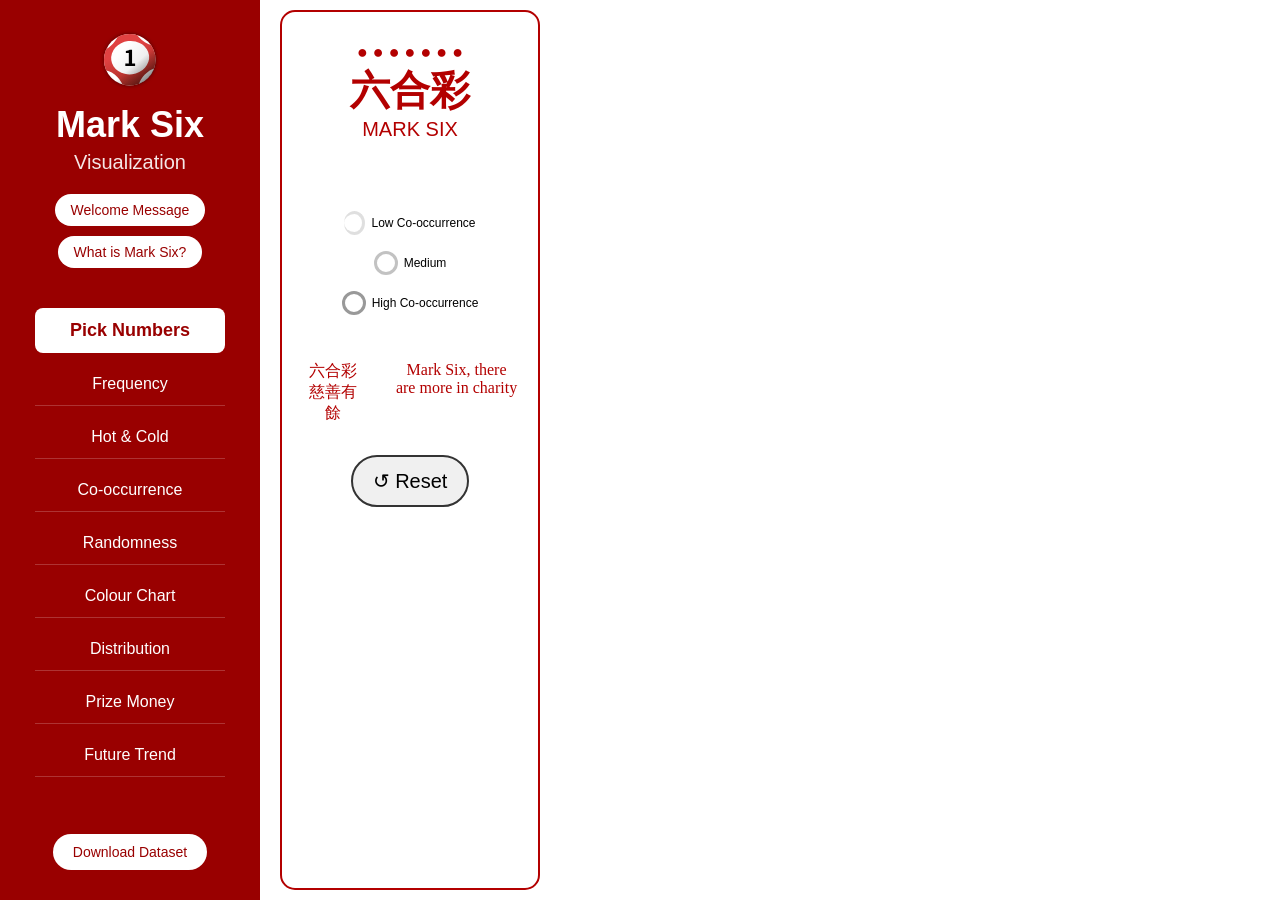
<file: index.html>
<!DOCTYPE html>
<html>
<head>
    <meta charset="UTF-8">
    <title>Mark Six Visualization</title>
    <link rel="stylesheet" href="style.css">
</head>
<body>
    <div class="wrapper">
        <!-- Left navigation bar -->
        <div class="sidebar-left">
            <div class="sidebar-header">
                <img src="images/ball-1.svg" alt="logo" class="logo-icon">
                <h1>Mark Six</h1>
                <p>Visualization</p>
                <button id="welcomeBtn" class="welcome-button">Welcome Message</button>
                <button id="infoBtn" class="info-button">What is Mark Six?</button>
            </div>

            <div class="nav-menu">
                <button class="nav-btn active">Pick Numbers</button>
                <button class="nav-btn">Frequency</button>
                <button class="nav-btn">Hot & Cold</button>
                <button class="nav-btn">Co-occurrence</button>
                <button class="nav-btn">Randomness</button>
                <button class="nav-btn">Colour Chart</button>
                <button class="nav-btn">Distribution</button>
                <button class="nav-btn">Prize Money</button>
                <button class="nav-btn">Future Trend</button>
            </div>

            <button id="downloadBtn" class="download-btn">Download Dataset</button>
        </div>

        <!-- Middle Main Content Area-->
        <div class="main-middle">

            <!-- Page 1 : Pick Numbers -->
            <div class="page active-page" id="page-pick">
                <div class="text-container-top">
                    <p style="color: #b30000; font-size: 18px;">&#9679; &#9679; &#9679; &#9679; &#9679; &#9679; &#9679</p>
                    <p style="color: #b30000; font-size: 40px; font-weight: bold">六合彩</p>
                    <p style="color: #b30000; font-size: 20px;">MARK SIX</p>
                </div>
                
                <div class="grid-container" id="number-grid"></div>

                <div class="legend-container">
                    <div class="legend-item">
                        <span style="width:18px;height:18px;border-radius:50%;border:3px solid #999;border-left:transparent;opacity:0.3;"></span>
                        <span>Low Co-occurrence</span>
                    </div>
                    <div class="legend-item">
                        <span style="width:18px;height:18px;border-radius:50%;border:3px solid #999;opacity:0.6;"></span>
                        <span>Medium</span>
                    </div>
                    <div class="legend-item">
                        <span style="width:18px;height:18px;border-radius:50%;border:3px solid #999;opacity:1;"></span>
                        <span>High Co-occurrence</span>
                    </div>
                </div>

                <div class="text-container-bottom">
                    <p style="color: #b30000; font-size: 16px;">六合彩慈善有餘</p>
                    <p style="color: #b30000; font-size: 16px; font-family: 'segoe script'; margin-left: 2em">Mark Six, there are more in charity</p>
                </div>

                <button id="resetBtn" class="reset-button">
                    <span class="reset-icon">↺ Reset</span>
                </button>
            </div>

            <!-- Page 2 : Frequency -->
            <div class="page" id="page-frequency">
                <div class="title-bar">
                    <p style="color: #b30000; font-size: 18px;">&#9679; &#9679; &#9679; &#9679; &#9679; &#9679; &#9679</p>
                    <p style="color: #b30000; font-size: 40px; font-weight: bold">六合彩</p>
                    <p style="color: #b30000; font-size: 20px;">MARK SIX</p>
                </div>

                <div id="freq-ball-wrap"></div>

                <div id="freqStatusLabel" class="freq-status-label status-include">
                    Current status: Includes Extra Number
                </div>
                <div class="text-container-bottom">
                  <p style="color: #b30000; font-size: 16px;">六合彩慈善有餘</p>
                  <p style="color: #b30000; font-size: 16px; font-family: 'segoe script'; margin-left: 2em">Mark Six, there are more in charity</p>
                </div>
            </div>

            <!-- Page 3 : Hot & Cold -->
            <div class="page" id="page-hotcold">
                <h1 style="color:#990000;">Are there "hot" and "cold" numbers?</h1>

                <label style="font-size: 16px; font-weight: bold; margin: 0 10px;">
                    <input type="checkbox" id="includeExtraPage3"> Include Extra Number
                </label>
                
                <div class="hc-container">
                    <!-- Left：Top 10 Hottest -->
                    <div class="hc-col hot-col">
                      <h3><span class="arrow-up">↗</span> Top 10 Hottest Numbers</h3>
                      <div id="hot-list"></div>
                    </div>
                
                    <!-- Right：Top 10 Coldest -->
                    <div class="hc-col cold-col">
                      <h3><span class="arrow-down">↘</span> Top 10 Coldest Numbers</h3>
                      <div id="cold-list"></div>
                    </div>
                </div>
            </div>
        
            <!-- Page 4 : Co-occurrence -->
            <div class="page" id="page-cooccur">
                <h1 style="color:#990000;">How often do certain pairs occur together?</h1>

                <div class="controls-container">
                    <label for="thresholdSlider">Threshold (Minimum frequency to be shown): <span><output id="range-value">0</output></span></label>
                    <div style="display:flex; align-items:center; gap:10px;">
                      <span><output id="min-range">0</output> (Min)</span>
                      <input type="range" id="thresholdSlider" min="25" max="67" value="46"/>
                      <span><output id="max-range">0</output> (Max)</span>
                    </div>

                    <div class="desc-text">
                        Co-occurrence frequency: Higher = wider line | Lower = thinner line
                    </div>
                </div>
                
                <div id="cooccur-svg-container"></div>
            </div>
        
            <!-- Page 5 : Randomness -->
            <div class="page" id="page-random" style="max-width:100%; width:1600px; margin:0 auto;">
                <h1 style="color:#990000;">Does the distribution of numbers approximate uniform randomness?</h1>

                <div style="display:flex; gap:20px; margin-top:20px;">
                    <!-- Left：Individual Number Frequency Histogram -->
                    <div style="flex:1;">
                        <h3>Individual Number Frequency</h3>
                        <div id="chart-individual" style="width:700px; height:500px;"></div>
                    </div>
            
                    <!-- Right：Sum of Numbers Histogram -->
                    <div style="flex:1;">
                        <h3>Sum of 6 Numbers per Draw</h3>
                        <div id="chart-sum" style="width:700px; height:500px;"></div>
                    </div>
                </div>
            
                <!-- Statistical cards -->
                <div style="margin-top:30px; display:flex; gap:15px; flex-wrap:wrap;">
                    <!-- Left side: Individual statistics -->
                    <div style="flex:1; display:flex; gap:15px; flex-wrap:wrap; justify-content:center;">
                        <div class="stat-card-left"><b>Average Count:</b> <span id="avg-count">-</span></div>
                        <div class="stat-card-left"><b>Min Count:</b> <span id="min-count">-</span></div>
                        <div class="stat-card-left"><b>Max Count:</b> <span id="max-count">-</span></div>
                        <div class="stat-card-left"><b>Variance:</b> <span id="variance">-</span></div>
                        <div class="stat-card-left"><b>Uniform Check:</b> <span id="random-result">-</span></div>
                    </div>

                    <!-- Right side: Sum of number statistics -->
                    <div style="flex:1; display:flex; gap:15px; flex-wrap:wrap; justify-content:center;">
                        <div class="stat-card-right"><b>Mean Sum:</b> <span id="sum-mean">-</span></div>
                        <div class="stat-card-right"><b>Min Sum:</b> <span id="sum-min">-</span></div>
                        <div class="stat-card-right"><b>Max Sum:</b> <span id="sum-max">-</span></div>
                        <div class="stat-card-right"><b>Std Dev:</b> <span id="sum-std">-</span></div>
                        <div class="stat-card-right"><b>Normal Check:</b> <span id="normal-result">-</span></div>
                    </div>
                </div>

                <div class="page5-data-note">
                    Note: All data visualisations on this page only analyse the six main winning numbers. 
                    The extra special number is not included.
                </div> 
            </div>
        
            <!-- Page 6 : Colour Chart -->
            <div class="page" id="page-colour">
                <h1 style="color:#990000;">Which colour of number balls appears most frequently?</h1>

                <!-- Top right corner switch -->
                <div class="colour-controls">
                    <label>
                        <input type="checkbox" id="includeExtra"> Include Extra Number
                    </label>
                </div>

                <!-- Left side: Long bar chart -->
                <div class="colour-chart-wrapper">
                    <div id="colour-summary-chart"></div>
                </div>
            </div>
        
            <!-- Page 7 : Distribution -->
            <div class="page" id="page-distribution">
                <h1 style="color:#990000;">Does the distribution of numbers exhibit significant differences based on the day of draw?</h1>

                <div id="weekday-heatmap" style="width:900px; height:500px; margin:0 auto;"></div>
            </div>
        
            <!-- Page 8 : Prize Money -->
            <div class="page" id="page-prize">
                <h1 style="color:#990000;">How do jackpot sizes and number frequencies correlate?</h1>

                <div id="chart-button-group">
                    <button id="toggleChartBtn" class="chart-btn">Switch to Line</button>
                    <label class="checkbox-label">
                        <input type="checkbox" id="filterZeroCheckbox"> Hide No-Winner Draws
                    </label>
                </div>

                <div id="prize-scatter-chart" style="width:1000px; height:550px; margin-top:30px; margin-right:30px;"></div>

                <div class="page5-data-note">
                    Note: All data visualisations on this page only analyse the six main winning numbers. The extra special number is not included.
                </div>
            </div>
        
            <!-- Page 9 : Future Trend -->
            <div class="page" id="page-trend">
                <h1 style="color:#990000;">What is the futurn trend?</h1>
                <div id="future-trend-chart"></div>
            </div>

        </div>

        <!-- Right Panel Area -->
        <div class="sidebar-right">

            <!-- Mode 1: Statistics panel used for Pick Numbers -->
            <div id="panel-stats" class="panel-content">
                <!-- Initial tooltip text -->
                <div class="empty-state-text" id="emptyState">
                    Pick any number from the left to see its winning probability and statistics
                </div>

                <!-- Statistics panel -->
                <div class="stats-container" id="statsContainer" style="display: none; width: 100%;">
                    <div class="stats-header">
                        <div class="stats-icons" id="statsIcons">
                        </div>
                        <div class="stats-title">
                            <h2>Statistical Analysis</h2>
                        </div>
                    </div>
            
                    <!-- Statistical Card Area -->
                    <div class="stats-cards">
                        <div class="stat-card appearances">
                            <div class="label">Appearances</div>
                            <div class="value" id="appearances">0</div>
                            <div style="color: #718096; font-size: 18px;">in <span id="totalDraws">0</span> draws</div>
                        </div>
                        <div class="stat-card frequency">
                            <div class="label">Frequency</div>
                            <div class="value" id="frequency">0.00%</div>
                            <div style="color: #718096; font-size: 18px;">appearance rate</div>
                        </div>
                        <div class="stat-card main">
                            <div class="label">Main Number</div>
                            <div class="value" id="mainNumber">0</div>
                            <div style="color: #718096; font-size: 18px;">times drawn</div>
                        </div>
                        <div class="stat-card last">
                            <div class="label">Last Seen</div>
                            <div class="value" id="lastSeen">N/A</div>
                            <div style="color: #718096; font-size: 18px;">last appearance</div>
                        </div>
                    </div>
                    
                    <!-- Bar chart Area -->
                    <div id="chartWrapper" style="display: none; margin-top: 20px; width: 100%;">
                        <h3 style="font-size: 30px; margin-bottom: 5px;">Most Common Companion Numbers</h3>
                        <p style="color: #718096; font-size: 14px; margin-bottom: 10px;margin-left: 4px;">Numbers that frequently appear together with your selection</p>
                        <div id="companionChart" style="width: 100%;"></div>
                    </div>
                </div>
            </div>

            <!-- Mode 2: Frequency Page Dedicated Button Panel -->
            <div id="panel-frequency" class="panel-content" style="display:none;">
                <div style="padding:30px;">
                    <h1 style="color:#990000;">Which numbers appear most frequently over time?</h1>
                    <h2 style="color:#000000; margin-top: 50px; margin-bottom: 30px;">Click the buttons below to view effects</h2>
                    <label class="freq-checkbox-label">
                        <input type="checkbox" id="chkIncludeExtra"> Include Extra Number
                    </label>
                    <button id="btnSortbySize" class="freq-btn">Sort By Size</button>
                    <button id="btnSortbyNum" class="freq-btn">Sort By Number</button>
                    <button id="btnResetFreq" class="freq-btn">Reset Balls</button>
                </div>
            </div>

            <!-- Mode 3: Hot & Cold Page Dont need Panel -->

            <!-- Mode 4: Co-occurrence Page Button Panel -->
            <div id="panel-cooccur" class="panel-content" style="display:none;">   
                <div style="padding:20px;">    
                    <div class = "pair-instruction">Click each pair card to highlight the corresponding connection line</div>
                    <div class="top-pairs-header">
                        <h3>Top Number Pairs</h3> 
                        <label> <input type="checkbox" id="includeExtraPage4" checked>
                            Include Extra Number 
                        </label>
                    </div>

                    <div id="top-pairs-container"></div>
                </div>
            </div>

            <!-- Mode 5: Randomness page Dont need Panel -->

            <!-- Mode 6: Colour Chart Panel -->
            <div id="panel-colour" class="panel-content" style="display:none;">
                <h3>All the Draws (Colour Breakdown)</h3>
                <div id="colour-detail-table" class="colour-detail-table"></div>
            </div>

            <!-- Mode 7: Distribution Panel -->
            <div id="panel-distribution" class="panel-content" style="display:none; padding:24px;">
                <h2 style="color:#990000; margin-bottom:20px;">Weekday Settings</h2>
                
                <!-- Extra Number Checkbox -->
                <label class="freq-checkbox-label page7-rect-box">
                    <input type="checkbox" id="includeExtraPage7">
                     Include Extra Number
                </label>

                <!-- Weekday Control Buttons -->
                <div class="weekday-button-group">
                    <button id="btn-all" class="weekday-btn active">All</button>
                    <button id="btn-mon" class="weekday-btn">Monday</button>
                    <button id="btn-tue" class="weekday-btn">Tuesday</button>
                    <button id="btn-wed" class="weekday-btn">Wednesday</button>
                    <button id="btn-thu" class="weekday-btn">Thursday</button>
                    <button id="btn-fri" class="weekday-btn">Friday</button>
                    <button id="btn-sat" class="weekday-btn">Saturday</button>
                    <button id="btn-sun" class="weekday-btn">Sunday</button>
                </div>

                <!-- Background Info -->
                <div class="weekday-info-box">
                    <strong>Background Information<br><br></strong>
                    Mark Six draws are <strong>regularly held on Tuesday, Thursday, and Saturday</strong> .<br><br>
                    Draws on other days (Monday, Wednesday, Friday, Sunday) are rare, 
                    <br>only held on public holidays or special occasions.
                </div>
            </div>

            <!-- Mode 8: Prize Money page Dont need Panel -->

            <!-- Mode 9: Future Trend page Dont need Panel -->

        </div>
    </div>

    <!-- Welcome Popup -->
    <div id="welcomeOverlay" class="modal-overlay">
        <div class="modal-content">
            <span class="close-btn" id="closeWelcome">&times;</span>
            <h1 style="color:#990000;">Welcome</h1>
            <p>
                Welcome! This platform is built to help you explore Mark Six data through clear, interactive visualizations. 
                Our goal is to make patterns easier to spot and insights easier to understand, whether you're here out of curiosity, 
                research, or just to experiment with the numbers.
            </p>
            <br>
    
            <h2 style="color:#990000;">What is Mark Six?</h2>
            <p>
                Mark Six is a popular lottery game in Hong Kong, organized by the Hong Kong Jockey Club. 
                Players choose 6 numbers from 1 to 49, and a draw is held three times a week to determine the winning combination.
                <a href="#" id="openMoreDetails" style="color:#990000; text-decoration: underline;"><br><br>More Details</a>
            </p>
            <br>
    
            <h2 style="color:#990000;">What You Can Do Here</h2>
            <p>
                We created a number-picker that lets you test how often specific number combinations have appeared in past draws. 
                You'll also find a range of charts that <strong>visualize number frequency, the hottest and coldest numbers, 
                co-occurrence of the numbers, and other patterns.</strong>
            </p>
            <p>
                Enjoy exploring the numbers — we hope this project gives you new insights and a fun way to interact with the data.
            </p>
            <br>
    
            <h3 style="color:#990000;">Disclaimer</h3>
            <p style="font-size:13px;">
                Our dataset only covers from 3 January 2008 to 25 April 2026, and the results shown on this platform are 
                for informational and educational purposes. We do not guarantee accuracy, completeness, or future outcomes, 
                and we do not take responsibility for any decisions made based on this data.
            </p>
            <br>
    
            <button id="startExploreBtn" class="btn btn-fill" style="width:100%;"><strong>Let's Explore!</strong></button>
        </div>
    </div>

    <!-- More Detail Pop-up -->
    <div id="modalOverlay" class="modal-overlay">
        <div class="modal-content">
            <button class="back-btn" id="backToWelcome">&lt;</button>
            <span class="close-btn" id="closeModal">&times;</span>

            <h1 style="color:#990000;">What is Mark Six?</h1>
            <p>
                Mark Six is a <strong style="color:#990000;">6-out-of-49</strong> lottery game organized by the Hong Kong 
                Jockey Club (HKJC). Since its launch in 1975, it has become a cultural staple, 
                with proceeds supporting local charities and government revenue.
            </p>
            <br>
            <ul style="padding-left: 20px;">
                <li><strong style="color:#990000;">Cost:</strong> HK$10 per single entry</li>
                <li><strong style="color:#990000;">Schedule:</strong> Draws typically occur every Tuesday, Thursday, and Saturday </li>
                <li><strong style="color:#990000;">Pool:</strong> A single drum containing 49 balls (numbered 1 to 49)</li>
            </ul>
            <br>
            <h2 style="color:#990000;">The Drawing Process</h2>
            <p>
                In every draw, the HKJC uses a transparent machine to randomly select seven numbers in total.
            </p>
            <p>
                <strong style="color:#990000;">1. Drawn Numbers:</strong> The first 6 balls out of the machine.<br>
                <strong style="color:#990000;">2. Extra Number:</strong> The 7th ball drawn. 
                This acts as a "bonus" or "half-number" used specifically to determine winners in the 2nd, 4th, and 6th prize tiers.
            </p>
            <br>
            <h2 style="color:#990000;">The Prize Structure</h2>
            <p>
                To win, you must match a specific combination of the numbers you chose against the numbers drawn. 
                Unlike some international lotteries, the order in which the numbers are drawn does not matter—only that you have them. 
                Occasionally, the HKJC holds a Snowball Draw (often during festivals like Chinese New Year). 
                They add a pre-existing "Snowball Pool" to the 1st Prize, often pushing the jackpot to over HK$100 Million.
            </p>
            <br>
            <div class="modal-buttons">
                <a href="https://bet.hkjc.com/marksix/" target="_blank" class="btn btn-outline">Official Site ↗</a>
                <a href="https://is.hkjc.com/aosbs/help/en/mk6_guide.html" target="_blank" class="btn btn-fill">Official Betting Guide ↗</a>
            </div>
        </div>
    </div>

    <script src="https://d3js.org/d3.v7.min.js"></script>
    <script src="script.js"></script>
</body>
</html>
</file>
<file: style.css>
body, html {
    height: 100%;
    margin: 0;
    font-family: Arial, sans-serif;
}
.wrapper {
    display: flex;
    height: 100vh;
    gap: 0;
}

/* Left navigation bar */
.sidebar-left {
    width: 260px;
    background-color: #990000;
    color: white;
    display: flex;
    flex-direction: column;
    align-items: center;
    padding: 30px 35px;
    box-sizing: border-box;
}
.sidebar-header {
    text-align: center;
    margin-bottom: 40px;
}
.sidebar-header .logo-icon {
    width: 60px;
    height: 60px;
    margin-bottom: 10px;
}
.sidebar-header h1 {
    font-size: 36px;
    margin: 0;
}
.sidebar-header p {
    font-size: 20px;
    opacity: 0.9;
    margin: 5px 0 20px;
}
.welcome-button {
    background-color: white;
    color: #990000;
    border: none;
    padding: 8px 16px;
    border-radius: 20px;
    font-size: 14px;
    cursor: pointer;
    margin-bottom: 10px;
}
.welcome-button:hover {
    background-color: #f0f0f0;
    transform: scale(1.03);
}
.info-button {
    background-color: white;
    color: #990000;
    border: none;
    padding: 8px 16px;
    border-radius: 20px;
    font-size: 14px;
    cursor: pointer;
}
.info-button:hover {
    background-color: #f0f0f0;
    transform: scale(1.03);
}
.nav-menu {
    display: flex;
    flex-direction: column;
    gap: 10px;
    width: 100%;
    margin-bottom: auto;
}
.nav-btn {
    background: transparent;
    border: none;
    color: white;
    font-size: 16px;
    padding: 12px 0;
    cursor: pointer;
    border-bottom: 1px solid rgba(255,255,255,0.2);
    transition: all 0.25s ease;
}
.nav-btn.active {
    background-color: #ffffff;
    color: #990000;
    border-radius: 8px;
    border-bottom: none;
    font-size: 18px;
    font-weight: bold;
    transition: all 0.25s ease;
}
.download-btn {
    background-color: white;
    color: #990000;
    border: none;
    padding: 10px 20px;
    border-radius: 20px;
    font-size: 14px;
    cursor: pointer;
    margin-top: 20px;
}
.download-btn:hover {
    background-color: #f0f0f0;
    transform: scale(1.03);
}
.page {
    display: none;
    width: 100%;
    box-sizing: border-box;
}
.page.active-page {
  display: flex;
  flex-direction: column;
  width: fit-content;
  margin: 0 auto;
  text-align: center;
}

/* Page 1 middle number ball area */
.main-middle {
    flex: 1;
    display: flex;
    flex-direction: column;
    align-items: center;
    justify-content: flex-start;
    padding: 30px 20px;
    border: 2px solid #b30000;
    border-radius: 15px;
    margin: 10px 20px;
    box-sizing: border-box;
}
.text-container-top {
    text-align: center;
    margin-bottom: 20px;
}
.text-container-top p {
    margin: 0;
}
.grid-container {
    display: grid;
    grid-template-columns: repeat(7, 1fr);
    gap: 10px;
    padding: 20px;
}
.num-ball {
    position: relative;
    width: 70px;
    height: 70px;
    border-radius: 50%;
    border: 2px solid #2c3e50;
    background: white;
    display: flex;
    align-items: center;
    justify-content: center;
    cursor: pointer;
    font-size: 26px;
    font-weight: bold;
    transition: 0.2s;
    overflow: visible !important;
}
.num-ball.selected {
    border-color: transparent;
}
.num-ball.selected .ball-img {
    opacity: 1;
}
.num-ball.selected .num-text {
    opacity: 0;
}
.num-ball.selected .ball-ring {
    display: none;
}
.num-ball:hover { 
    background: #2c3e50;
    color: white;
}
.num-ball:not(.selected):hover {
    background-color: #f0f0f0;
    transform: translateY(-2px);
    opacity: 1 !important;
}
.ball-img {
    position: absolute;
    top: 0;
    left: 0;
    right: 0;
    bottom: 0;
    width: 100%;
    height: 100%;
    background-size: contain;
    background-repeat: no-repeat;
    opacity: 0;
    transition: opacity 0.2s;
    z-index: 5;
    border-radius: 50%;
    transform: scale(1.3);
}
.ball-ring {
    position: absolute;
    top: -3px;
    left: -3px;
    width: calc(100% + 6px);
    height: calc(100% + 6px);
    border-radius: 50%;
    pointer-events: none;
    z-index: 10;
}
.ball-ring circle {
    stroke-width: 5.5px;
    fill: none;
    stroke-linecap: round;
    transition: stroke-dasharray 0.4s ease;
}
.num-text {
    position: relative;
    z-index: 2;
    font-weight: bold;
}
.text-container-bottom {
    text-align: center;
    display: flex;
    justify-content: center; 
    margin-top: 20px;
}
.legend-container {
    display: flex;
    justify-content: center;
    align-items: center;
    gap: 16px;
    margin-top: 10px;
    margin-bottom: 10px;
    flex-wrap: wrap;
    font-size: 12px;
}
.legend-item {
    display: flex;
    align-items: center;
    gap: 6px;
}
.legend-color {
    width: 16px;
    height: 16px;
    border-radius: 50%;
}

.reset-button {
    display: flex;
    align-items: center;
    justify-content: center;
    gap: 10px;
    background-color: #f0f0f0;
    border: 2px solid #333;
    border-radius: 50px;
    padding: 12px 20px;
    font-size: 20px;
    cursor: pointer;
    margin-top: 15px;
    margin-left: auto;
    margin-right: auto;
    transition: all 0.2s ease;
}
.reset-button:hover {
    background-color: #e0e0e0;
    transform: scale(1.03);
}
.reset-icon {
    font-size: 20px;
}

/* Page 1 right-side statistics panel */
.sidebar-right {
    width: 700px;
    background-color: transparent;
    margin: 10px;
    border-radius: 15px;
    padding: 20px;
    box-sizing: border-box;
    position: relative;
    overflow-y: auto;
    overflow-x: hidden !important;
    transition: background-color 0.3s ease;
}
.sidebar-right.active {
    background-color: #ffe6e6; 
}
.empty-state-text {
    position: absolute;
    top: 50%;
    left: 50%;
    transform: translate(-50%, -50%);
    width: 80%;
    text-align: center;
    color: #718096;
    font-size: 24px;
    line-height: 1.6;
    word-wrap: break-word;
    margin: 0;
}
.stats-container {
    background: white;
    border-radius: 16px;
    padding: 30px;
    box-shadow: 0 4px 12px rgba(0,0,0,0.05);
    width: 100%;
    box-sizing: border-box;
    overflow-x: hidden;
}
.stats-header {
    display: flex;
    flex-direction: column;
    align-items: flex-start;
    text-align: center;
    margin-bottom: 30px;
    flex-wrap: nowrap;
    gap: 10px;
}
.stats-icons {
    display: flex;
    gap: 6px;
    flex-wrap: nowrap;
    flex-shrink: 1;
    align-items: center;
    align-content: center;
}
.stats-icon {
    width: 60px;
    height: 60px;
    border-radius: 50%;
    background-color: #2563eb;
    color: white;
    flex-shrink: 0;
    display: flex;
    align-items: center;
    justify-content: center;
    font-size: 40px;
    flex-shrink: 0;
    margin-right: 0px;
}
.stats-title h2 {
    margin: 0;
    font-size: 25px;
    color: #1a202c;
}
.stats-cards {
    display: grid;
    grid-template-columns: repeat(auto-fit, minmax(220px, 1fr));
    gap: 20px;
}
.stat-card {
    background: white;
    border-radius: 12px;
    padding: 20px;
    box-shadow: 0 2px 8px rgba(0,0,0,0.08);
}
.stat-card .label {
    color: #4a5568;
    font-size: 16px;
    margin-bottom: 8px;
}
.stat-card .value {
    font-size: 26px;
    font-weight: bold;
}
.stat-card.appearances .value { color: #2563eb; }
.stat-card.frequency .value { color: #16a34a; }
.stat-card.main .value { color: #ea580c; }
.stat-card.last .value { color: #9333ea; }

/* Co-occurrence bar chart container style */
.chart-container {
    background: white;
    border-radius: 16px;
    padding: 25px;
    box-shadow: 0 4px 12px rgba(0,0,0,0.05);
}
.chart-header h3 {
    margin: 0 0 5px;
    font-size: 24px;
    color: #1a202c;
}
.chart-header p {
    margin: 0 0 20px;
    color: #718096;
    font-size: 16px;
}
/* Basic style of D3 chart */
.bar {
    fill: url(#gradient);
    fill: #9333ea;
}
.bar:hover {
    opacity: 0.8;
    fill: #ec4899;
}
.axis-label {
    font-size: 14px;
    fill: #4a5568;
}
.tooltip {
    position: absolute;
    background: white;
    border: 1px solid #9333ea;
    border-radius: 8px;
    padding: 10px;
    box-shadow: 0 2px 8px rgba(0,0,0,0.15);
    pointer-events: none;
    opacity: 0;
    transition: opacity 0.2s;
}
#companionChart {
    width: 100%;
    max-width: 100%;
    overflow: hidden;
}

#companionChart svg {
    max-width: 100%;
    height: auto;
}
.axis text {
    font-size: 12px;
}
/* Pop-up style */
.modal-overlay {
    display: none;
    position: fixed;
    top: 0;
    left: 0;
    width: 100%;
    height: 100%;
    background-color: rgba(0,0,0,0.5);
    z-index: 2000;
    align-items: center;
    justify-content: center;
}
.modal-content {
    background: white;
    padding: 60px;
    border-radius: 16px;
    width: 90%;
    max-width: 700px;
    position: relative;
    box-shadow: 0 4px 20px rgba(0,0,0,0.2);
}
.modal-content h1,
.modal-content h2,
.modal-content h3 {
  margin-top: 14px;
  margin-bottom: 8px;
}

.modal-content p {
  margin-top: 6px;
  margin-bottom: 6px;
}
.modal-content a {
    margin-top: 4px;
    margin-bottom: 12px;
}
.close-btn {
    position: absolute;
    top: 20px;
    right: 25px;
    font-size: 40px;
    cursor: pointer;
    color: #333;
}
.close-btn:hover  {
    color: #6a0000;
}
.back-btn {
    position: absolute;
    top: 20px;
    left: 20px;
    font-size: 35px;
    color: #333;
    background: none;
    border: none;
    cursor: pointer;
    padding: 4px 8px;
}
.back-btn:hover {
    color: #6a0000;
}
.modal-buttons {
    display: flex;
    gap: 30px;
    justify-content: center;
}
.btn {
    padding: 15px 40px;
    border-radius: 30px;
    text-decoration: none;
    font-size: 18px;
    font-weight: 500;
}
.btn-outline {
    border: 2px solid #b30000;
    color: #b30000;
    background: white;
}
.btn-fill {
    background-color: #b30000;
    color: white;
}

/* Page 2 Frequency page bottons*/
.freq-btn {
    display: block;
    padding: 20px 24px;
    margin: 20px 20px;
    max-width: 400px;
    font-size: 20px;
    font-weight: bold;
    border-radius: 30px;
    border: none;
    background-color: #990000;
    color: white;
    cursor: pointer;
    transition: 0.2s;
}
.freq-btn.active-dark {
    background-color: #6b0000 !important;
    transform: scale(1.03);
}
.freq-btn:hover {
    background-color: #b30000;
    transform: scale(1.03);
}
.panel-content {
    display: none;
    width: 100%;
    height: 100%;
}
#freq-ball-wrap .num-ball:not(.selected):hover {
    background-color: #ffffff;
}
#freq-ball-wrap .num-ball:not(.selected):hover .num-text {
    transition: color 0.2s ease;
}
.freq-checkbox-label {
    display: inline-flex;
    align-items: center;
    gap: 10px;
    padding: 20px 24px;
    margin: 20px 20px;
    max-width: 400px;
    font-size: 20px;
    font-weight: bold;
    border-radius: 30px;
    background: #990000;
    color: white;
    cursor: pointer;
    transition: all 0.25s ease;
    box-sizing: border-box;
}
.freq-checkbox-label:hover {
    background: #b30000;
    transform: scale(1.03);
}
.freq-checkbox-label input[type="checkbox"] {
    appearance: none;
    -webkit-appearance: none;
    width: 18px;
    height: 18px;
    border: 2px solid white;
    border-radius: 4px;
    background: transparent;
    cursor: pointer;
    position: relative;
}
.freq-checkbox-label input[type="checkbox"]:checked::after {
    content: "✓";
    position: absolute;
    top: 50%;
    left: 50%;
    transform: translate(-50%, -50%);
    color: white;
    font-size: 16px;
    font-weight: bold;
}

/* Page 2 middle ball area */
.freq-container {
    width: 100%;
    height: 500px;
    display: flex;
    justify-content: center;
    align-items: center;
}
.title-bar p {
    text-align: center;
    margin: 0;
}
.grid-container-freq {
    display: grid;
    grid-template-columns: repeat(7, 1fr);
    gap: 10px;
    padding: 20px;
    margin: 0 auto;
}
.grid-container-freq .num-ball {
    width: 70px !important;
    height: 70px !important;
    font-size: 26px !important;
}
#freq-ball-wrap {
    position: relative;
    width: 520px;
    height: 600px;
    margin: 20px auto;
}
#freq-ball-wrap .num-ball {
    position: absolute;
    width: 70px;
    height: 70px;
}
.freq-status-label {
    text-align: center;
    font-size: 18px;
    font-weight: bold;
    margin: 10px 0 5px 0;
    padding: 6px 0;
    border-radius: 8px;
}
.status-include {
    color: #990000;
    background: rgba(255,255,255,0.8);
}
.status-exclude {
    color: #0066aa;
    background: rgba(255,255,255,0.8);
}
.page2-freq-tooltip {
    position: absolute;
    background: rgba(0, 0, 0, 0.85);
    color: #fff;
    padding: 10px 14px;
    border-radius: 10px;
    pointer-events: none;
    font-size: 14px;
    box-shadow: 0 3px 10px rgba(0,0,0,0.2);
    opacity: 0;
    transition: opacity 0.2s ease;
    z-index: 9999;
    white-space: nowrap;
}
  
/* Page 3 Hot & Cold Page */
.hc-container {
    display: flex;
    gap: 30px;
    justify-content: center;
    padding: 20px;
}
.hc-col {
    max-width: 400px;
    border: 1px solid #969696;
}
.hot-col{
    background: #fff5f2;
    border-radius: 8px;
    padding: 15px;
}
.cold-col {
    background: #f2faff;
    border-radius: 8px;
    padding: 15px;
}
.hc-col h3 {
    margin-top: 0;
    font-size: 20px;
}
.arrow-up { color: #e74c3c; }
.arrow-down { color: #2980b9; }
#hot-list,
#cold-list {
  transition: opacity 0.3s ease;
}
.hc-item {
    display: flex;
    align-items: center;
    justify-content: flex-start;
    gap: 10px;
    margin: 12px 0;
    min-width: 400px;
    transition: all 0.3s ease;
    opacity: 1;
}
.hc-item-fade-out {
    opacity: 0;
    transform: translateY(6px);
}
.hc-rank {
    min-width: 40px;
    text-align: center;
    font-weight: bold;
}
.hc-ball {
    width: 50px;
    height: 50px;
    border-radius: 50%;
    display: flex;
    align-items: center;
    justify-content: center;
    font-weight: bold;
    font-size: 20px;
    color: #000;
    border: 3px solid;
    flex-shrink: 0;
}
.hc-ball-svg {
    width: 60px;
    height: 60px;
    border-radius: 50%;
    overflow: hidden;
    box-sizing: border-box;
    display: flex;
    align-items: center; 
    justify-content: center;
    flex-shrink: 0;    
    margin-left: 7px;
}
.hc-ball-svg img {
    width: 100%;
    height: 100%;
    object-fit: contain;
    display: block;
}
.hot-bar {
    flex-grow: 1;
    height: 8px;
    background: #ffdddd;
    border-radius: 4px;
    position: relative;
    min-width: 200px;
}
.hot-bar-fill {
    position: absolute;
    top: 0;
    left: 0;
    height: 100%;
    background: #e74c3c;
    border-radius: 4px;
}
.cold-bar {
    flex-grow: 1;
    height: 8px;
    background: #d4ebf8;
    border-radius: 4px;
    position: relative;
    min-width: 200px;
}
.cold-bar-fill {
    position: absolute;
    top: 0;
    left: 0;
    height: 100%;
    background: #2980b9;
    border-radius: 4px;
}
.hc-count {
    width: 30px;
    text-align: right;
    font-weight: bold;
}

/* Page 4 left co-occurrence Page */
.controls-container {
    margin: 15px auto;
    max-width: 900px;
    text-align: center;
}
#thresholdSlider {
    width: 700px; /* Slider length */
    margin: 0 15px;
}
#cooccur-svg-container {
    display: flex;
    justify-content: center;
    align-items: center;
    padding: 20px;
    height: 75vh;
}
.cooccur-node {
    fill: white;
    stroke: red;
    stroke-width: 2;
    cursor: pointer;
}
.cooccur-link {
    stroke: #7b84d6;
    stroke-opacity: 0.6;
}
.cooccur-text {
    font-size: 14px;
    text-anchor: middle;
    fill: black;
    font-weight: bold;
    pointer-events: none;
}
.desc-text {
    margin-top: 12px;
    font-size: 15px;
    color: #444;
    font-weight: 500;
}
#cooccur-svg-container svg {
    transition: opacity 0.3s ease;
}
/* Page 4 Top Pairs Cards */
.top-pairs-header {
    display: flex;
    align-items: center;
    gap: 20px;
    margin-bottom: 0;
}
.top-pairs-header h2 {
    margin: 0;
}
#top-pairs-container {
    transition: all 0.3s ease;
}
.pair-instruction {
    margin-bottom: 15px;
    padding: 8px 12px;
    background: #f0e6ff;
    border: 1px solid #d9b3ff;
    border-radius: 8px;
    font-size: 13px;
    color: #663399;
    text-align: center;
    line-height: 1.2;
}
.pair-card {
    display: flex;
    justify-content: space-between;
    align-items: center;
    background: #f8f9ff;
    border: 1px solid #d9b3ff;
    border-radius: 12px;
    padding: 12px 30px;
    margin-bottom: 10px;
    cursor: pointer;
    transition: all 0.3s ease;
    opacity: 1;
    transform: translateY(0);
}
.pair-card:hover {
    background: #f0e6ff;
    border-color: #9933cc;
    transform: translateY(-2px); /* Slightly rise up */
    box-shadow: 0 4px 12px rgba(153, 51, 204, 0.15);
}
.pair-left {
    display: flex;
    align-items: center;
    gap: 12px;
}
.pair-ball {
    width: 46px;
    height: 46px;
    border-radius: 50%;
    display: flex;
    align-items: center;
    justify-content: center;
    font-size: 18px;
    font-weight: bold;
    color: white;
}
.pair-ball.purple {
    background: #9933cc;
}
.pair-ball.blue {
    background: #3366ff;
}
.arr {
    font-size: 18px;
    color: #9933cc;
    font-weight: bold;
}
.pair-right {
    display: flex;
    text-align: right;
    align-items: baseline;
    gap: 6px;
}
.pair-count {
    font-size: 28px;
    font-weight: bold;
    color: #2200ff;
}
.pair-text {
    font-size: 20px;
    color: #666;
}

/* Page 5 Randomness */
.stat-card-left {
    background: #f0f7ff;
    border: 1px solid #94bfff;
    border-radius: 10px;
    padding: 12px 20px;
    font-size: 15px;
}
.stat-card-right {
    background: #fff0f3;
    border: 1px solid #ff9fb3;
    border-radius: 10px;
    padding: 12px 20px;
    font-size: 15px;
}
.page5-data-note {
    margin-top: 50px;
    padding-top: 16px;
    font-size: 13px;
    color: #666;
    line-height: 1.7;
    text-align: center;
    border-top: 1px solid #e5e5e5;
}

/* Page 6 Left Colour Chart */
.colour-controls {
    text-align: right;
    margin-bottom: 10px;
    margin-right: 40px;
    font-size: 18px;
}
  
.colour-chart-wrapper {
    width: 900px;
    height: 600px;
    margin: 0 auto;
}
  
#colour-summary-chart {
    width: 100%;
    height: 100%;
}
  
.divider {
    stroke-width: 2;
    stroke: #ffffff;
}

/* Page 6 Right Chart*/
#panel-colour {
    padding: 20px;
    height: 100%;
    overflow-y: auto;
    border: 1px solid #ddd;
    border-radius: 10px;
    background: #fff;
    box-sizing: border-box;
    
}
  
#panel-colour h3 {
    font-size: 18px;
    margin-bottom: 14px;
    color: #222;
}
  
.colour-detail-table {
    overflow-y: auto;
}
  
.draw-row {
    display: flex;
    align-items: center;
    gap: 8px;
    padding: 5px 0;
    border-bottom: 1px solid #eee;
}
  
.draw-date {
    width: 110px;
    font-size: 12px;
    color: #555;
}
  
.colour-ball {
    width: 28px;
    height: 28px;
    border-radius: 4px;
    display: flex;
    align-items: center;
    justify-content: center;
    color: white;
    font-size: 12px;
    font-weight: bold;
}

/* Page 7 Weekday buttons*/
.weekday-button-group {
    width: 600px;
    display: grid;
    grid-template-columns: repeat(4, 1fr); /* Four buttons in a row */
    gap: 8px;
    margin-top: 40px;
    margin-left: 24px;
    margin-bottom: 24px;
    justify-items: center;
}
.weekday-btn {
    width: 100%;
    padding: 9px 4px;
    font-size: 18px;
    border: 1px solid #ccc;
    border-radius: 6px;
    background: #fff;
    cursor: pointer;
    text-align: center;
}
.weekday-btn:hover {
    background-color: #f1f1f1;
    border-color: #990000;
    transform: translateY(-1px);
    transition: all 0.2s ease;
}

.weekday-btn.active {
    background-color: #990000;
    color: #fff;
    border-color: #990000;
}
.weekday-btn.active:hover {
    background-color: #b30000; 
}
.weekday-info-box {
    font-size: 18px;
    line-height: 1.6;
    color: #333;
    background: #f8f9fa;
    padding: 14px;
    border-radius: 8px;
    margin-top: 100px;
    margin-left: 24px;
    margin-right: 24px;
}
.page7-rect-box {
    border-radius: 6px;
    padding: 20px 20px;
}

/* Page 8 chart*/
#prize-chart-container {
    position: relative;
  }
.chart-dot {
  fill: #990000;
  stroke: #fff;
  stroke-width: 1px;
  opacity: 0.5;
}
.chart-dot:hover {
    opacity: 1;
    filter: drop-shadow(0 0 6px #990000) drop-shadow(0 0 12px #cc0000);
}
.chart-line-path {
    fill: none;
    stroke: #990000;
    stroke-width: 3.5px;
}
.chart-line-point {
    fill: #990000;
    stroke: #fff;
    stroke-width: 2.5px;
}
.chart-line-point:hover {
    filter: drop-shadow(0 0 6px #990000) drop-shadow(0 0 12px #cc0000);
}
.vertical-average-line {
    stroke: #000;
    stroke-width: 2px;
    stroke-dasharray: 5,5;
    opacity: 0.8;
}
.average-line-label {
    font-size: 14px;
    font-weight: bold;
    fill: #000;
    text-anchor: middle;
}
#chart-button-group {
    text-align: center;
    margin-bottom: 10px;
    padding: 10px 22px;
    display: flex;
    gap: 12px;
    justify-content: center;
    align-items: center;
}
.chart-btn {
    height: 46px;
    padding: 0px 22px;
    border: none;
    border-radius: 30px;
    font-size: 18px;
    font-weight: bold;
    cursor: pointer;
    transition: all 0.25s ease;
    margin: 0 6px 10px 0;
    width: auto !important;
    display: inline-block;
}
.chart-prize-tooltip {
    position: fixed !important; 
    background: rgba(0, 0, 0, 0.85);
    color: #fff;
    padding: 10px 14px;
    border-radius: 10px;
    pointer-events: none;
    font-size: 14px;
    box-shadow: 0 3px 10px rgba(0,0,0,0.2);
    opacity: 0;
    transition: opacity 0.2s ease;
    z-index: 999;
}
#toggleChartBtn {
    background: #990000;
    color: white;
}
#toggleChartBtn:hover {
    background: #cc0000;
}
.checkbox-label {
    display: inline-flex;
    align-items: center;
    gap: 8px;
    height: 46px;
    padding: 0px 22px;
    border-radius: 30px;
    background: #990000;
    color: white;
    font-size: 18px;
    font-weight: bold;
    cursor: pointer;
    transition: all 0.25s ease;
    margin: 0 6px 10px 0;
}
.checkbox-label:hover {
    background: #cc0000;
}
.checkbox-label input[type="checkbox"] {
    width: 18px;
    height: 18px;
    cursor: pointer;
}

/* Page9 Future Trend */
.future-bar-hot { fill: #990000; transition: 0.2s; }
.future-bar-normal { fill: #777777; transition: 0.2s; }
.future-bar-cold { fill: #0066aa; transition: 0.2s; }

.future-bar-hot:hover {
  filter: drop-shadow(0 0 6px #990000);
  transform: scaleY(1.03);
}
.future-bar-normal:hover {
  filter: drop-shadow(0 0 4px #777);
  transform: scaleY(1.03);
}
.future-bar-cold:hover {
  filter: drop-shadow(0 0 6px #0066aa);
  transform: scaleY(1.03);
}

.future-tooltip {
  position: fixed !important;
  background: rgba(0,0,0,0.85);
  color: #fff;
  padding: 10px 14px;
  border-radius: 10px;
  pointer-events: none;
  font-size: 13px;
  opacity: 0;
  z-index: 999;
}
</file>
